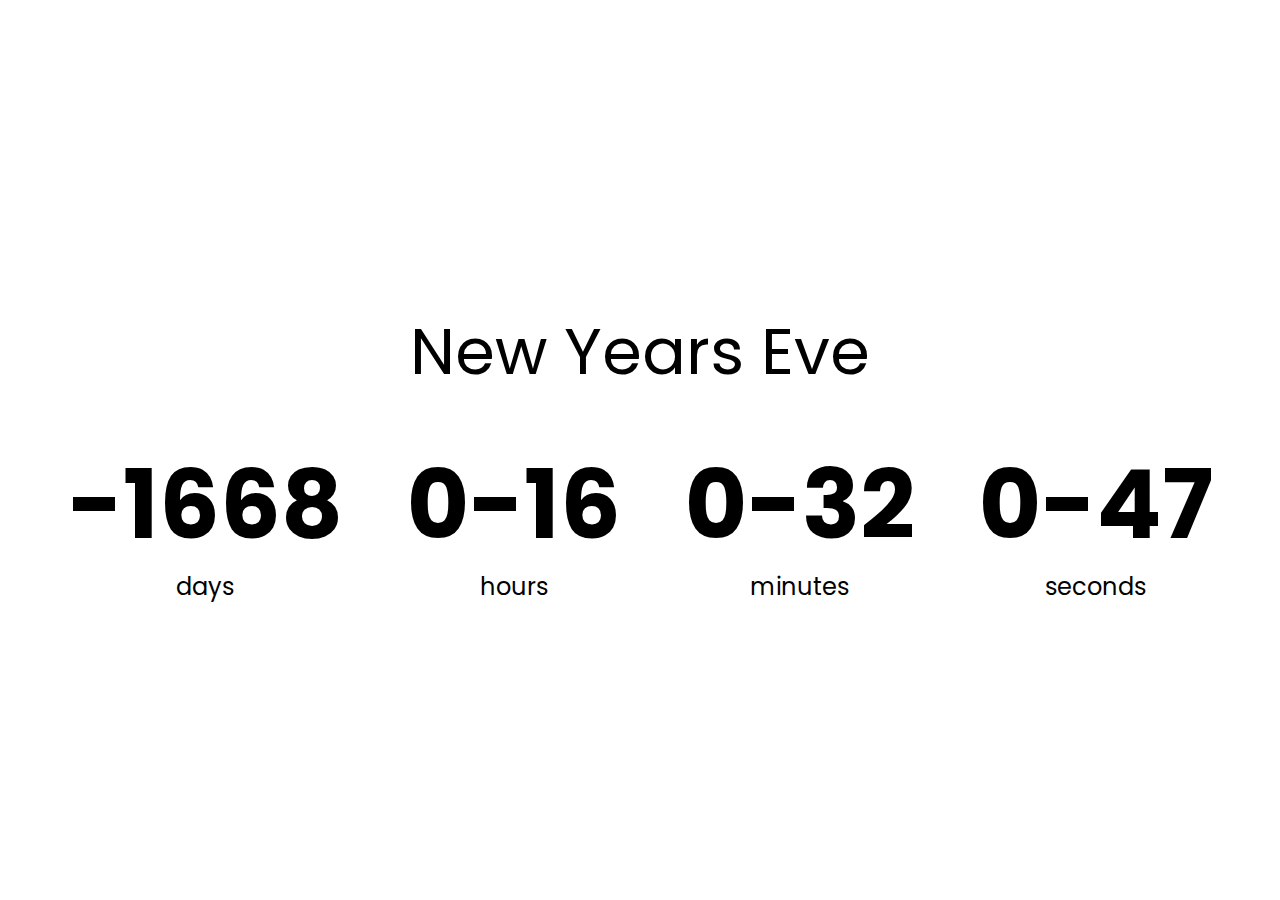
<file: countdownTimer/index.html>
<!DOCTYPE html>
<html lang="en">
<head>
    <meta charset="UTF-8">
    <meta http-equiv="X-UA-Compatible" content="IE=edge">
    <meta name="viewport" content="width=device-width, initial-scale=1.0">
    <title>CountDown Timer</title>

    <link rel="stylesheet" href="static/css/style.css">
    
</head>
<body>
    <h1>New Years Eve</h1>

    <div class="countdown-container">
        <span class="flex">
            <div class="countdown-el days-c">
                <p class="big-text" id="days">0</p>
                <span>days</span>
            </div>

            <div class="countdown-el hours-c">
                <p class="big-text" id="hours">0</p>
                <span>hours</span>
            </div>

            <div class="countdown-el minutes-c">
                <p class="big-text" id="minutes">0</p>
                <span>minutes</span>
            </div>

            <div class="countdown-el seconds-c">
                <p class="big-text" id="seconds">0</p>
                <span>seconds</span>
            </div>
    </span>

    </div>
    
    <script src="static/js/main.js"></script>
</body>
</html>
</file>
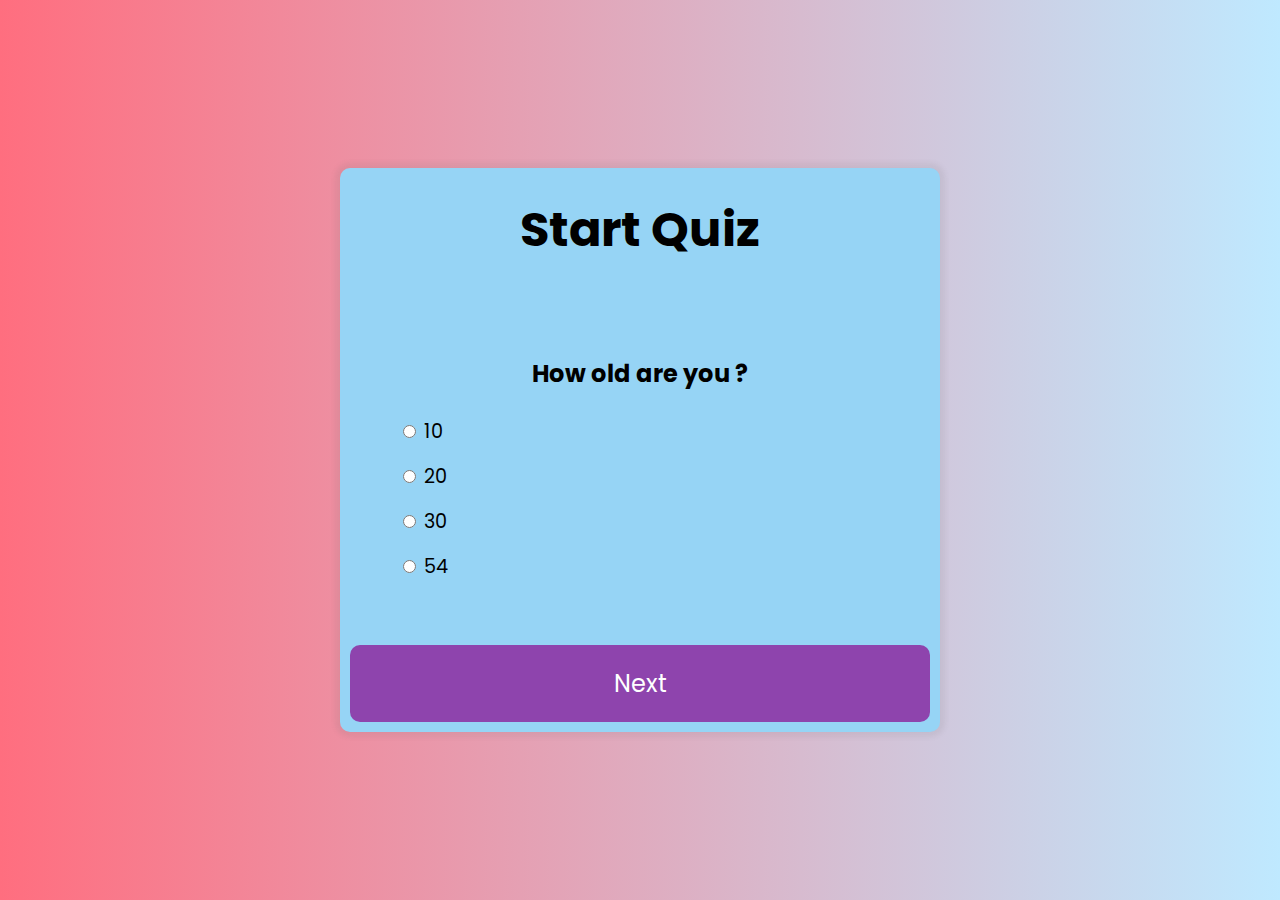
<file: quizApp/index.html>
<!DOCTYPE html>
<html lang="en">
<head>
    <meta charset="UTF-8">
    <meta http-equiv="X-UA-Compatible" content="IE=edge">
    <meta name="viewport" content="width=device-width, initial-scale=1.0">
    <title>Quiz APP</title>

    <link rel="stylesheet" href="static/css/style.css">
    
</head>
<body>
    <div class="quiz-container" id="quiz">
        <h1>Start Quiz</h1>
        <div class="quiz-header">
            <h2 id="question">Short Questions</h2>
            <ul>
                <li>
                    <input type="radio" id="a" name="answer" class="answer">
                    <label id="a_text" for="a">Questions</label>
                </li>

                <li>
                    <input type="radio" id="b" name="answer" class="answer">
                    <label id="b_text" for="b">Questions</label>
                </li>

                <li>
                    <input type="radio" id="c" name="answer" class="answer">
                    <label id="c_text" for="c">Questions</label>
                </li>

                <li>
                    <input type="radio" id="d" name="answer" class="answer">
                    <label id="d_text" for="d">Questions</label>
                </li>
            </ul>
        </div>
        <button id="next">Next</button>
    </div>

    <script src="static/js/main.js"></script>
</body>
</html>
</file>
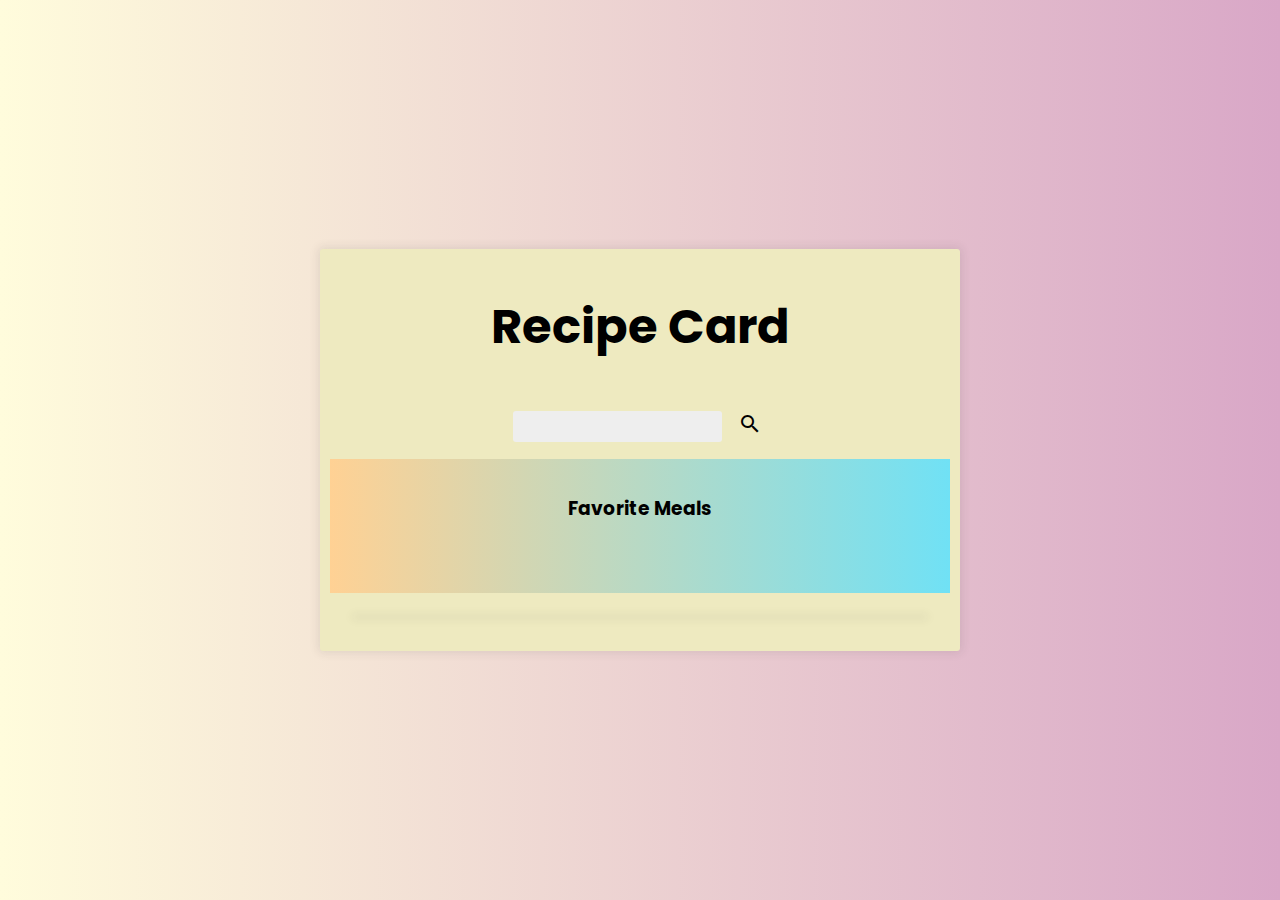
<file: recipeApp/index.html>
<!DOCTYPE html>
<html lang="en">
<head>
    <meta charset="UTF-8">
    <meta http-equiv="X-UA-Compatible" content="IE=edge">
    <meta name="viewport" content="width=device-width, initial-scale=1.0">
    <title>Recipe App</title>

    <link rel="stylesheet" href="static/css/style.css">
    <!-- <link rel="stylesheet" href="https://fonts.googleapis.com/css?family=Roboto:300,400,500,700&display=swap" />
    <link rel="stylesheet" href="https://fonts.googleapis.com/icon?family=Material+Icons" />
    <link rel="stylesheet" href="https://fonts.googleapis.com/icon?family=Material+Icons" /> -->

    <link rel="stylesheet" href="https://cdnjs.cloudflare.com/ajax/libs/font-awesome/4.7.0/css/font-awesome.min.css">
    <link href="https://fonts.googleapis.com/icon?family=Material+Icons" rel="stylesheet">
    <!-- Font Awesome CDN -->
    <link rel="stylesheet" href="https://pro.fontawesome.com/releases/v5.10.0/css/all.css" integrity="sha384-AYmEC3Yw5cVb3ZcuHtOA93w35dYTsvhLPVnYs9eStHfGJvOvKxVfELGroGkvsg+p" crossorigin="anonymous"/>

    

</head>
<body>
    <div class="mobile-container">
        <h1>Recipe Card</h1>
        
        <header>
            
            <input type="text" id="search-term">
            <button id="search"><i  class="material-icons">search</i></button>
        
        </header>

        <div class="fav-container">
            <h3>Favorite Meals</h3>
            <ul class="fav-meals" id="fav-meals">
                <!-- <li>
                    <img src="https://www.themealdb.com/images/ingredients/Lime.png" alt="">
                    <span>Lime</span>
                </li>
                <li>
                    <img src="https://www.themealdb.com//images//media//meals//wqurxy1511453156.jpg" alt="">
                    <span>Lazania</span>
                </li>
                <li>
                    <img src="https://www.themealdb.com//images//media//meals//wxywrq1468235067.jpg" alt="">
                    <span>Rice</span>
                </li>

                <li>
                    <img src="https://www.themealdb.com//images//media//meals//wxywrq1468235067.jpg" alt="">
                    <span>Rice</span>
                </li>

                <li>
                    <img src="https://www.themealdb.com//images//media//meals//wxywrq1468235067.jpg" alt="">
                    <span>Rice</span>
                </li>

                <li>
                    <img src="https://www.themealdb.com//images//media//meals//wxywrq1468235067.jpg" alt="">
                    <span>Rice</span>
                </li>

                <li>
                    <img src="https://www.themealdb.com//images//media//meals//wxywrq1468235067.jpg" alt="">
                    <span>Rice</span>
                </li>

                <li>
                    <img src="https://www.themealdb.com//images//media//meals//wxywrq1468235067.jpg" alt="">
                    <span>Rice</span>
                </li> -->
            </ul>
        </div>

        <div class="meals" id="meals">
            <div class="meal" >
                <!-- <div class="meal-header">
                    <span class="random">
                        Random Recipe
                    </span>
                    <img src="https:\/\/www.themealdb.com\/images\/media\/meals\/do7zps1614349775.jpg" alt="">
                </div>
                
                <div class="meal-body" id="meals">
                    <h4>Veggie Veggies</h4>
                    <button class="fav-btn">
                        <i class="material-icons">favorite_border</i>
                    </button>
                </div>
                -->
            </div>
        </div>

        <div class="popup-container hidden"  id="meal-popup">
            <div class="popup">
                
                    <button id="close-popup" class="close-popup">
                        <i class="fas fa-times"></i>
                    </button>

                <div id="meal-info" class="meal-info">
                    <!-- <h1>Meal Title</h1>
                    <img src="https:\/\/www.themealdb.com\/images\/media\/meals\/do7zps1614349775.jpg" 
                    alt="">
                    <p>instruction</p>
                    <ul>
                        <li>ing 1</li>
                        <li>ing 2</li>
                        <li>ing 3</li>
                    </ul> -->
                </div>
            </div>
        </div>
    </div>
    <script src="static/js/main.js"></script>
</body>
</html>
</file>
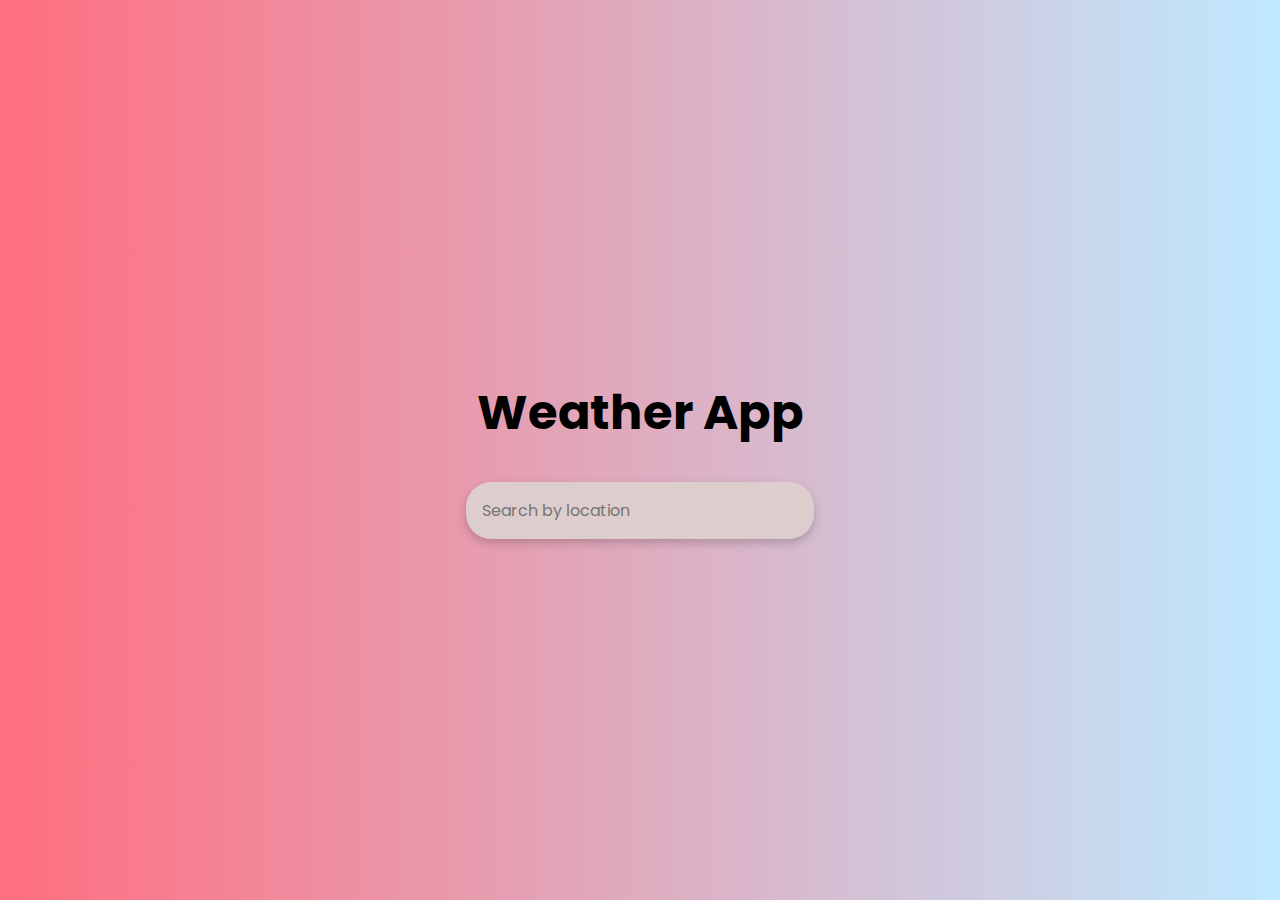
<file: weatherApp/index.html>
<!DOCTYPE html>
<html lang="en">
<head>
    <meta charset="UTF-8">
    <meta http-equiv="X-UA-Compatible" content="IE=edge">
    <meta name="viewport" content="width=device-width, initial-scale=1.0">
    <title>Weather APP</title>

    <link rel="stylesheet" href="static/css/style.css">
    
</head>
<body>
    
    <h1>Weather App</h1>
    <form id="form">
        <input type="text" id="search" placeholder="Search by location" autocomplete="off">
    </form>
    <div class="main" id="main">

    </div>
    <script src="static/js/main.js"></script>
</body>
</html>
</file>
<file: countdownTimer/static/css/style.css>
@import url('https://fonts.googleapis.com/css2?family=Poppins:wght@300&display=swap');


*{
    box-sizing: border-box;
}

body{
    background-image: url('https://images.unsplash.com/photo-1614450770504-8fe221e74881?ixid=MnwxMjA3fDB8MHxwaG90by1wYWdlfHx8fGVufDB8fHx8&ixlib=rb-1.2.1&auto=format&fit=crop&w=750&q=80');
    background-size: cover;
    font-family: 'Poppins', sans-serif;
    background-position: center;
    margin: 0;
    display: flex;
    flex-direction: column;
    align-items: center;
    min-height: 100vh;
    justify-content: center;
    flex-wrap: wrap;
}

h1{
    font-size: 4rem;
    margin-top: 0.5rem;
    font-weight: normal;
}

.countdown-counter {
    display: flex; 
    flex-wrap: wrap;
    justify-content: center;
}

.big-text {
    font-weight: bold;
    font-size: 6rem;
    line-height: 1;
    margin: 1rem 2rem;
}

.countdown-el {
    text-align: center;
}

.countdown-el span {
    font-size: 1.5rem;
}

.flex{
    display: flex;
    flex-direction: row;
    justify-content: space-around;
    flex-wrap: wrap;
}
</file>
<file: quizApp/static/css/style.css>
@import url('https://fonts.googleapis.com/css2?family=Poppins:wght@300&display=swap');


*{
    box-sizing: border-box;
}

body{
    background: #ff6e7f;  /* fallback for old browsers */
    background: -webkit-linear-gradient(to left, #bfe9ff, #ff6e7f);  /* Chrome 10-25, Safari 5.1-6 */
    background: linear-gradient(to left, #bfe9ff, #ff6e7f); /* W3C, IE 10+/ Edge, Firefox 16+, Chrome 26+, Opera 12+, Safari 7+ */
    

    font-family: 'Poppins', sans-serif;
    margin: 0;
    min-height: 100vh;
    display: flex;
    align-items: center;
    justify-content: center;
    
}

h1{
    font-size: 3rem;
    margin-top: 1rem;
    font-weight: bold;
    text-align: center;
}

h2{
    margin: 0;
    text-align: center;
    padding: 10px;
}


.quiz-container {
    background-color: #96d4f5;
    border-radius: 10px;
    box-shadow: 0 0 5px 5px rgba(100, 100, 100, 0.1);
    width: 600px;
    padding: 10px;
    max-width: 100%;
}

.quiz-header {
    padding: 3rem;
}

ul {
    list-style-type: none;
    padding: 0;
}

ul li {
    font-size: 1.2rem;
    margin: 1rem 0;
}

ul li label{
    cursor: pointer;
}

button {
    background-color: #8e44ad;
    border: none;
    color: white;
    display: block;
    font-family: inherit;
    font-size: 1.5rem;
    width: 100%;
    padding: 1.3rem;
    cursor: pointer;
    border-radius: 10px;
}

button:hover {
    background-color: #793197;
}

button:focus{
    background-color: #793197;
    outline: none;
}
</file>
<file: recipeApp/static/css/style.css>
@import url('https://fonts.googleapis.com/css2?family=Poppins:wght@300&display=swap');


*{
    box-sizing: border-box;
}

body{
    
    background: #d9a7c7;  /* fallback for old browsers */   
    background: -webkit-linear-gradient(to right, #fffcdc, #d9a7c7);  /* Chrome 10-25, Safari 5.1-6 */
    background: linear-gradient(to right, #fffcdc, #d9a7c7); /* W3C, IE 10+/ Edge, Firefox 16+, Chrome 26+, Opera 12+, Safari 7+ */

    font-family: 'Poppins', sans-serif;
    margin: 0;
    /* min-height: 100vh; */
    display: flex;
    align-items: center;
    justify-content: center;
    flex-wrap: wrap;
    min-height: 100vh;
    
}

h1{
    text-align: center;
    font-size: 3rem;
}


.mobile-container{
    background-color: #eeeac0;
    width: 50%;
    padding: 10px; 
    box-shadow: 0 0 10px 2px #3333331a;
    overflow: hidden;
    border-radius: 3px;
    display: flex;
    flex-direction: column;
    flex-wrap: wrap;
    
}

img{
    max-width: 100%;
}

header{
    display: flex;
    align-items: center;
    justify-content: center;
    flex-wrap: wrap;
    flex-direction: row;
    padding: 1rem;

}

header input{
    background-color: #eee;
    border: none;
    border-radius: 3px;
    padding: 0.5rem 1rem;
}

header button{
    background-color: transparent;
    border: none;
    color: black;
    font-size: 1.5rem;
    margin-left: 10px;
    cursor: pointer;
}

.fav-container{

    background: #70e1f5;  /* fallback for old browsers */
    background: -webkit-linear-gradient(to right, #ffd194, #70e1f5);  /* Chrome 10-25, Safari 5.1-6 */
    background: linear-gradient(to right, #ffd194, #70e1f5); /* W3C, IE 10+/ Edge, Firefox 16+, Chrome 26+, Opera 12+, Safari 7+ */

    padding: 1rem;
    text-align: center;

}

.fav-meals{
    display: flex;
    overflow: auto;
    list-style-type: none;
    padding: 10px;
    flex-wrap: wrap;
    justify-content: center;
}

.fav-meals li{
    margin: 5px;
    width: 100px;
    position: relative;
    cursor: pointer;
}

.fav-meals li .clear{
    background-color: transparent;
    border: none;
    cursor: pointer;
    opacity: 0;
    position: absolute;
    top: -0.5rem;
    right: -0.5rem;
    font-size: 1.2rem;
}

.fav-meals li:hover .clear{
    opacity: 1;
}


.fav-meals li img {
    border: 2px solid #ffffff;
    border-radius: 50%;
    box-shadow: 0 0 10px 2px #3333331a;
    object-fit: cover;
    height: 100px;
    width: 100px;
    
}

.fav-meals li span {
    font-size: 0.9rem;
    display: inline-block;
    white-space: nowrap;
    overflow: hidden;
    text-overflow: ellipsis;
    width: 75px;
    
}


.meal{
    border-radius: 3px;
    box-shadow: 0 0 10px 2px #3333331a;
    margin: 1.5rem;
    overflow: hidden; 
    cursor: pointer;
}

.meal-header{
    position: relative;
}

.meal-header .random{
    position: absolute;
    top: 1rem;
    background-color: #fff;
    padding: 0.25rem 1rem;
    border-top-right-radius: 3px;
    border-bottom-right-radius: 3px;
}

.meal-header img{
    object-fit: cover;
    height: 250px;
    width: 100%;
}

.meal-body{
    display: flex;
    align-items: center;
    justify-content: space-between;
    padding: 1rem;
}

.meal-body h4{
    margin: 0;
}

.meal-body .fav-btn{
    border: none;
    background-color: transparent;
    color: rgb(236, 83, 236);
    cursor: pointer;
    font-size: 1.2rem;
}  

.meal-body .fav-btn.active{
    color: rgb(248, 4, 4);
}

.clear{
    border: none;
    background-color: transparent;
    color: red;
    cursor: pointer;
    font-size: 1.2rem;
}


.popup-container{
    background-color: rgb(0, 0, 0, 0.5);
    display: flex;
    align-items: center;
    justify-content: center;
    position: fixed;
    left: 0;
    right: 0;
    top: 0;
    bottom: 0;
}

.popup{

    background-color: rgb(240, 209, 209);
    max-width: 800px;
    width: 100%;
    padding: 0 2rem;
    border-radius: 5px;
    position: relative;
    max-height: 100vh;
    overflow: auto;

}

.meal-info h1{
    text-align: center;
}

.meal-info img{
    object-fit: cover;
    width: 100%;
    height: 300px;
    border-radius: 5px;
    box-shadow: 0 0 15px 5px #3333331a;
}

.popup .close-popup{
    background-color: transparent;
    border: none;
    cursor: pointer;
    font-size: 1.5rem;
    position: absolute;
    top: 1rem;
    right: 1rem;
}

.popup-container.hidden{
    opacity: 0;
    pointer-events: none;
}
</file>
<file: weatherApp/static/css/style.css>
@import url('https://fonts.googleapis.com/css2?family=Poppins:wght@300&display=swap');


*{
    box-sizing: border-box;
}

body{
    background: #ff6e7f;  /* fallback for old browsers */
    background: -webkit-linear-gradient(to left, #bfe9ff, #ff6e7f);  /* Chrome 10-25, Safari 5.1-6 */
    background: linear-gradient(to left, #bfe9ff, #ff6e7f); /* W3C, IE 10+/ Edge, Firefox 16+, Chrome 26+, Opera 12+, Safari 7+ */
    

    font-family: 'Poppins', sans-serif;
    margin: 0;
    min-height: 100vh;
    display: flex;
    align-items: center;
    justify-content: center;
    flex-direction: column;
    
}

h1{
    font-size: 3rem;
    margin-top: 1rem;
    font-weight: bold;
    text-align: center;
}

input{
    background-color: rgb(221, 205, 205);
    border: none;
    border-radius: 25px;
    font-family: inherit;
    font-size: 1rem;
    padding: 1rem;
    min-width: 300px;
    box-shadow: 0 4px 10px rgba(0,0,0,0.2);
}

input:focus{
    outline: none;
}

.weather{
    font-size: 2rem;
    text-align: center;
}

.weather h2{
    display: flex;
    align-items: center;
    margin-bottom: 0;
}
/* 
.weather img{
    transform: scale(2); 
} */
</file>
